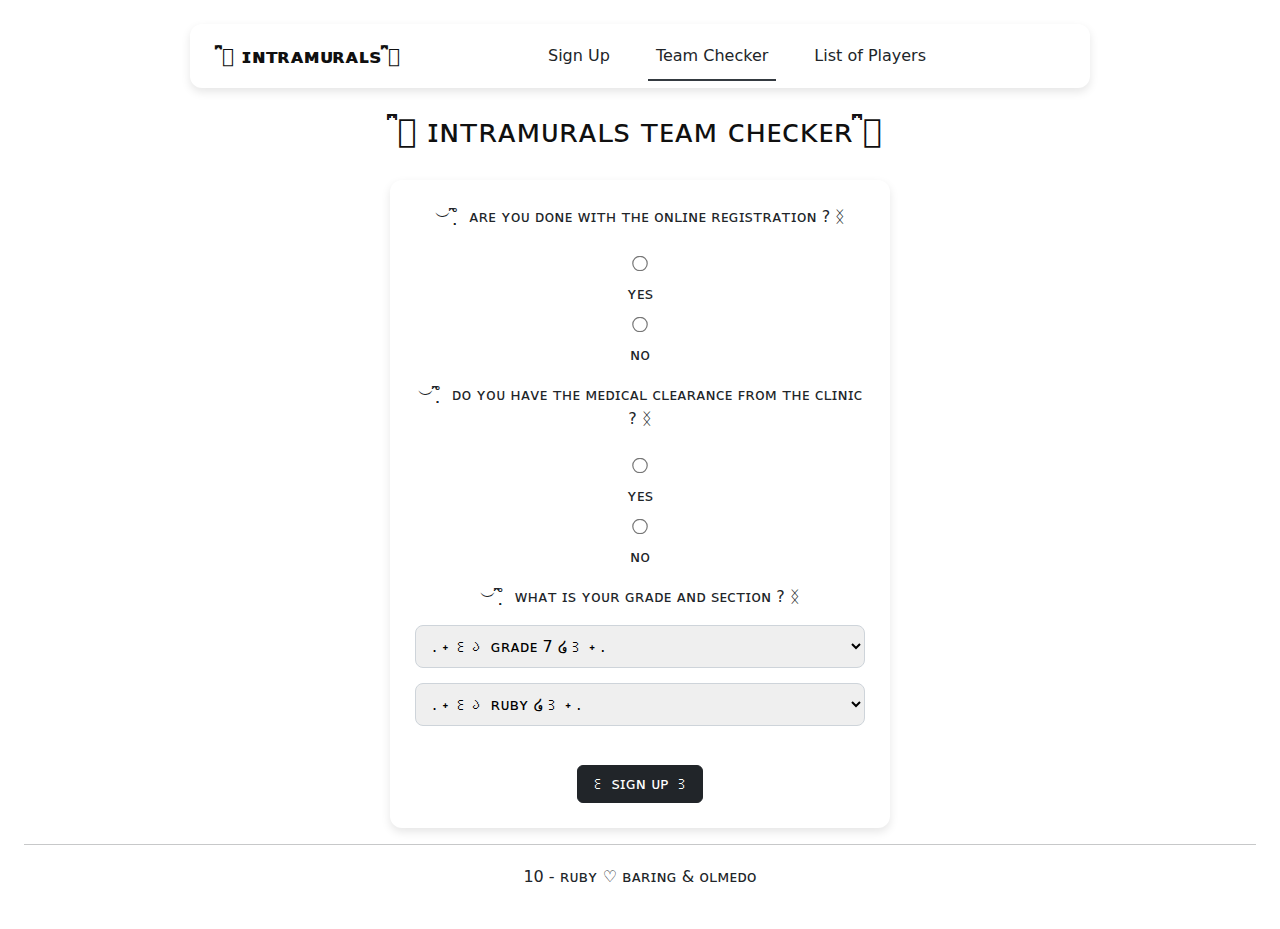
<file: index.html>
<!DOCTYPE html>
<html lang="en">
<head>
    <meta charset="UTF-8">
    <meta name="viewport" content="width=device-width, initial-scale=1.0">
    <title>Project</title>
    <link rel="stylesheet" href="https://pyscript.net/releases/2025.7.3/core.css">
    <script type="module" src="https://pyscript.net/releases/2025.7.3/core.js"></script>
<!-- BS SETUP -->
    <link href="https://cdn.jsdelivr.net/npm/bootstrap@5.3.3/dist/css/bootstrap.min.css" rel="stylesheet">
    <script src="https://cdn.jsdelivr.net/npm/bootstrap@5.3.3/dist/js/bootstrap.bundle.min.js"></script>  
<!-- Bootstrap CSS -->
    <link href="https://cdn.jsdelivr.net/npm/bootstrap@5.3.3/dist/css/bootstrap.min.css" rel="stylesheet">
<!-- CSS SETUP -->
    <link rel="stylesheet" type="text/css" href="style.css">
</head>

<body class="p-4">

    <!-- NAVBAR -->
<nav class="navbar navbar-expand-lg custom-navbar mb-4">
  <div class="container-fluid">
    <a class="navbar-brand fw-bold" href="#">𓊆ྀི ɪɴᴛʀᴀᴍᴜʀᴀʟꜱ 𓊇ྀི</a>

    <button class="navbar-toggler" type="button" data-bs-toggle="collapse" data-bs-target="#navbarNav">
      <span class="navbar-toggler-icon"></span>
    </button>

    <div class="collapse navbar-collapse justify-content-center" id="navbarNav">
      <ul class="navbar-nav">
        <li class="nav-item">
          <a class="nav-link" href="signup.html">Sign Up</a>
        </li>
        <li class="nav-item">
          <a class="nav-link active" href="index.html">Team Checker</a>
        </li>
        <li class="nav-item">
          <a class="nav-link" href="players.html">List of Players</a>
        </li>
      </ul>
    </div>
  </div>
</nav>

<center><h2>𓊆ྀི ɪɴᴛʀᴀᴍᴜʀᴀʟꜱ ᴛᴇᴀᴍ ᴄʜᴇᴄᴋᴇʀ 𓊇ྀི</h2>

<form>
    <p>︶˚̣̣̣ ྀི ᴀʀᴇ ʏᴏᴜ ᴅᴏɴᴇ ᴡɪᴛʜ ᴛʜᴇ ᴏɴʟɪɴᴇ ʀᴇɢɪꜱᴛʀᴀᴛɪᴏɴ ? ᛝ</p>
    <input type="radio" name="registration" value="yes"> ʏᴇꜱ
    <input type="radio" name="registration" value="no"> ɴᴏ

    <p class="mt-3">︶˚̣̣̣ ྀིྀ ᴅᴏ ʏᴏᴜ ʜᴀᴠᴇ ᴛʜᴇ ᴍᴇᴅɪᴄᴀʟ ᴄʟᴇᴀʀᴀɴᴄᴇ ꜰʀᴏᴍ ᴛʜᴇ ᴄʟɪɴɪᴄ ? ᛝ</p>
    <input type="radio" name="medical" value="yes"> ʏᴇꜱ
    <input type="radio" name="medical" value="no"> ɴᴏ

    <p class="mt-3">︶˚̣̣̣ ྀིྀ ᴡʜᴀᴛ ɪꜱ ʏᴏᴜʀ ɢʀᴀᴅᴇ ᴀɴᴅ ꜱᴇᴄᴛɪᴏɴ ? ᛝ</p>
    <select id="grade">
        <option value="7">. ˖ ꒰𑁬 ɢʀᴀᴅᴇ 7 ໒꒱ ˖ .</option>
        <option value="8">. ˖ ꒰𑁬 ɢʀᴀᴅᴇ 8 ໒꒱ ˖ .</option>
        <option value="9">. ˖ ꒰𑁬 ɢʀᴀᴅᴇ 9 ໒꒱ ˖ .</option>
        <option value="10">. ˖ ꒰𑁬 ɢʀᴀᴅᴇ 10 ໒꒱ ˖ .</option>
    </select>

    <select id="section">
        <option value="Ruby">. ˖ ꒰𑁬 ʀᴜʙʏ ໒꒱ ˖ .</option>
        <option value="Sapphire">. ˖ ꒰𑁬 ꜱᴀᴘᴘʜɪʀᴇ ໒꒱ ˖ .</option>
        <option value="Emerald">. ˖ ꒰𑁬 Emerald ໒꒱ ˖ .</option>
        <option value="Topaz">. ˖ ꒰𑁬 ᴛᴏᴘᴀᴢ ໒꒱ ˖ .</option>
    </select>

    <br><br>
    <button type="button" class="btn btn-dark" py-click="check_team">꒰ ꜱɪɢɴ ᴜᴘ ꒱</button>
</form>

<hr>

<div id="output"></div>
<div id="image"></div></center>



<py-script src="main.py"></py-script> 

    <center>
        <footer>
            <p>10 - ʀᴜʙʏ ♡ ʙᴀʀɪɴɢ & ᴏʟᴍᴇᴅᴏ</p>
        </footer>
    </center>


</body>
</html>
</file>
<file: style.css>
body {
    background-image: url("https://i.pinimg.com/736x/77/25/d4/7725d4fb4c6725a8fb8348647de84b1e.jpg");
    background-repeat: no-repeat;
    background-size: cover;
    background-position: center;
    margin: 0;
}

h2 {
    color: #101010;
    margin-bottom: 30px;
}

form {
    background-color: #ffffff;
    padding: 25px;
    border-radius: 12px;
    box-shadow: 0 4px 10px rgba(0,0,0,0.1);
    max-width: 500px;
    margin: auto;
}

label {
    font-weight: bold;
    margin-bottom: 8px;
    display: block;
}

input[type="radio"] {
    margin-right: 8px;
    transform: scale(1.2);
}

select {
    width: 100%;
    padding: 10px 12px;
    margin-bottom: 15px;
    border-radius: 8px;
    border: 1px solid #ced4da;
    font-size: 16px;
    transition: border 0.2s;
}

select:focus {
    border-color: #495057;
    outline: none;
}

button {
    background-color: #343a40;
    color: #ffffff;
    padding: 12px 25px;
    font-size: 16px;
    border: none;
    border-radius: 8px;
    cursor: pointer;
    transition: background-color 0.2s, transform 0.1s;
}

button:hover {
    background-color: #495057;
    transform: scale(1.02);
}

#output {
    margin-top: 20px;
    font-size: 18px;
    font-weight: bold;
    color: #212529;
    text-align: center;
}

#image {
    margin-top: 15px;
    text-align: center;
}

#image img {
        margin-top: 20px;
        width: 80%;
        border: 4px solid #000000;
        border-radius: 15px;
        box-shadow: 0 4px 15px rgba(0,0,0,0.2);
        transition: transform 0.3s;
         }

        #image img:hover {
        transform: scale(1.05);
         }

.custom-navbar {
    background-color: #ffffff;
    border-radius: 12px;
    box-shadow: 0 4px 10px rgba(0,0,0,0.1);
    padding: 12px 20px;
    max-width: 900px;
    margin: 0 auto 30px auto;
}

.navbar-brand {
    font-size: 20px;
    font-weight: bold;
    color: #101010 !important;
}

.navbar-toggler {
    border: none;
}

.nav-link {
    color: #212529 !important;
    font-weight: 500;
    margin: 0 15px;
    position: relative;
    transition: 0.3s ease;
}

.nav-link::after {
    content: "";
    position: absolute;
    width: 0%;
    height: 2px;
    bottom: -5px;
    left: 0;
    background-color: #343a40;
    transition: width 0.3s ease;
}

.nav-link:hover::after {
    width: 100%;
}

.nav-link.active::after {
    width: 100%;
}

@media (max-width: 991px) {
    .navbar-nav {
        margin-top: 10px;
    }

    .nav-link {
        margin: 10px 0;
    }
}

.box {
            background: #ffffff;
            width: 380px;
            padding: 35px;
            border-radius: 18px;
            box-shadow: 0 10px 25px rgba(0, 100, 0, 0.15);
            text-align: center;
            transition: 0.3s ease;
        }

        .box:hover {
            transform: translateY(-5px);
    
        }

  input {
            width: 100%;
            padding: 12px;
            margin: 12px 0;
            border-radius: 10px;
            border: 1px solid #000000;
            background-color: #fefefe;
            outline: none;
            transition: 0.3s;
        }

.players-container-new {
    max-width: 500px;
    margin: 40px auto;
    padding: 30px;
    background-color: #ffffff;
    border-radius: 18px;
    box-shadow: 0 10px 25px rgba(0,0,0,0.15);
    text-align: center;
    transition: 0.3s ease;
}

.players-container-new:hover {
    transform: translateY(-3px);
}

.players-container-new h2 {
    margin-bottom: 20px;
    color: #101010;
    font-family: 'Arial', sans-serif;
}

.players-list-new {
    list-style: none;
    padding: 0;
    margin: 0;
    max-height: 500px;
    overflow-y: auto;
}

.players-list-new li {
    padding: 8px 0;
    font-size: 20px;
    letter-spacing: 1px;
    border-bottom: 1px solid #e0e0e0;
    font-family: 'Arial', sans-serif; 
}

.players-list-new li:last-child {
    border-bottom: none;
}

.players-list-new li:hover {
    background-color: #f1f1f1;
}
</file>
